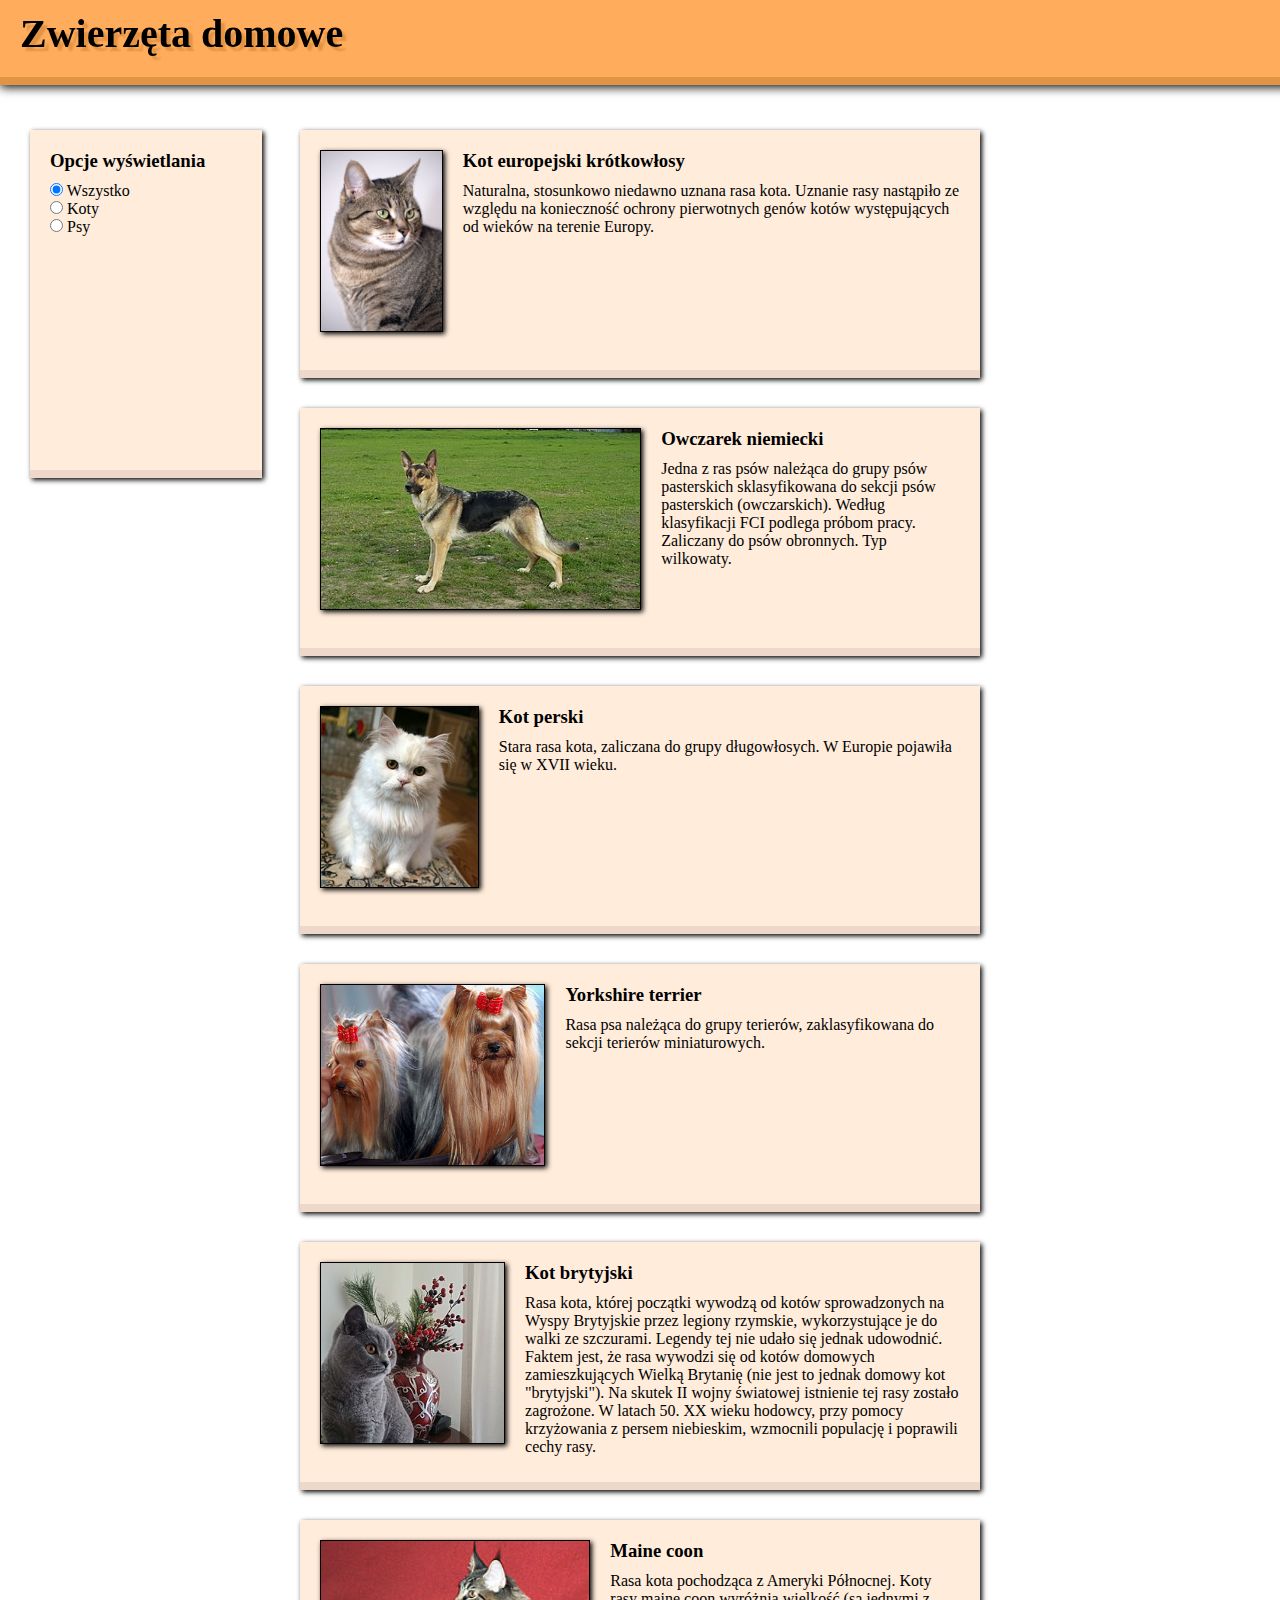
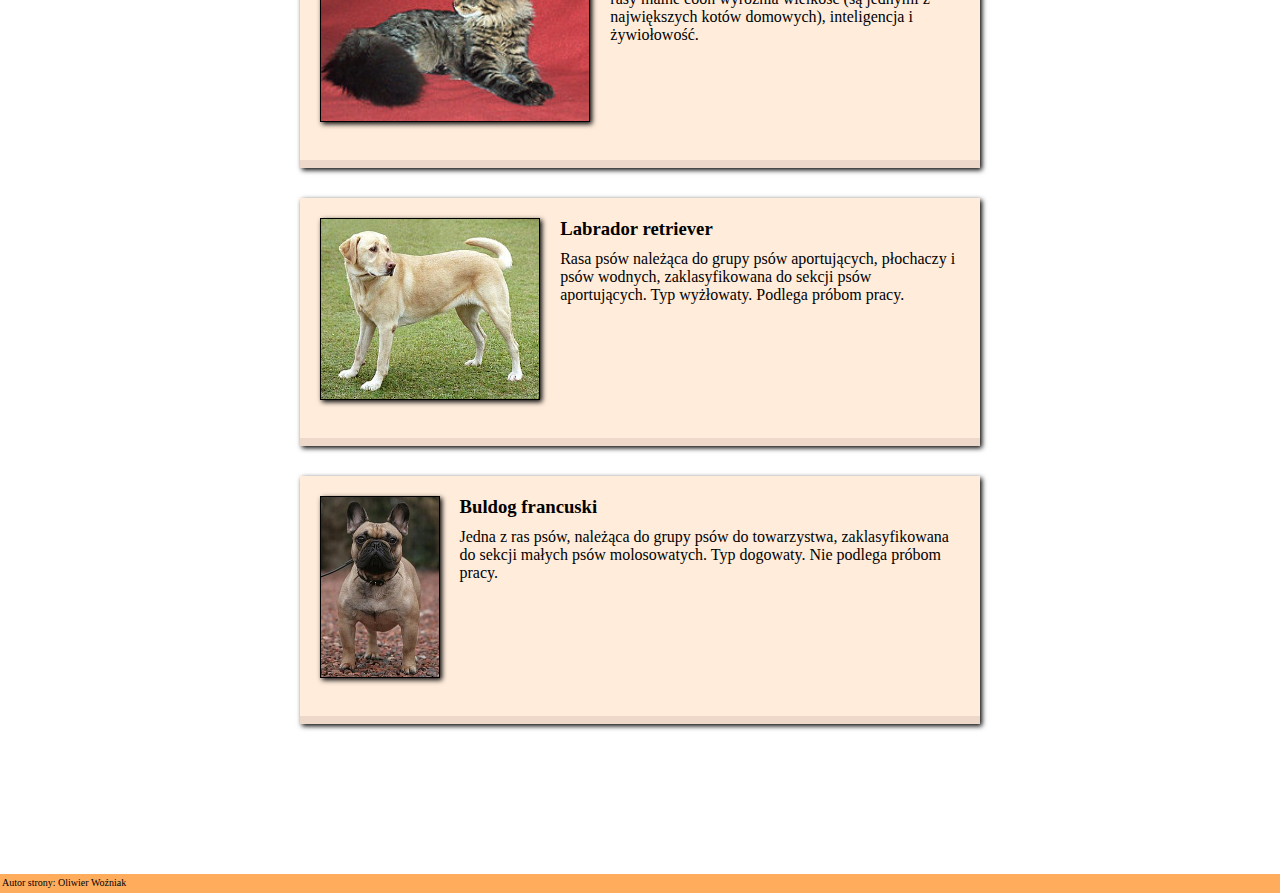
<file: projekt/index.html>
<!DOCTYPE html>
<html>
	<head>
		<title>Zwierzęta domowe</title>
		<link rel = "stylesheet" href = "style.css">

		<script type="text/javascript" src="content.js"></script>
		<script type="text/javascript" src = "script.js"></script>
	</head>
	<body onload = "reload_articles()">
	
		<div id = "banner">Zwierzęta domowe</div>
		
		<div id = "content">

			<div id = "menu_left">
				<h3>Opcje wyświetlania</h3>

				<div id = "radio">
					<input type = "radio" name = "option" id = "wszystko" value = "wszystko" onchange = "reload_articles()" checked></input>
    				<label for = "wszystko">Wszystko</label><br>
					<input type = "radio" name = "option" id = "koty" value = "koty" onchange = "reload_articles()"></input>
    				<label for = "wszystkie">Koty</label><br>
					<input type = "radio" name = "option" id = "psy" value = "psy" onchange = "reload_articles()"></input>
    				<label for = "wszystkie">Psy</label><br>
				</div>
			</div>

			<ul id = "art-list">
				<!--javascript entries-->
			</ul>

		</div>

		<div id = "footer"> Autor strony: Oliwier Woźniak</div>
	</body>
</html>
</file>
<file: projekt/style.css>
* {
	margin: 0;
	padding: 0;
	color: black;
	max-width: 100%;
}

body {
	/*background-image: url('img/bg.png');*/
	background-size: 100px;
}

#content {
	margin-top: 130px;
}

#banner {
	background-color: #ffad5c;
	padding-top: 10px;
	padding-bottom: 20px;
	padding-left: 20px;
	width: 100vw;
	font-size: 40px;
	font-family: Verdana;
	font-weight: bold;
	text-shadow: 4px 4px 2px #e39344;
	border-bottom: 8px solid #e39344;
	box-shadow: 0px 2px 10px;
	position: fixed;
	top: 0px;
	z-index: 1;
}

#art-list {
	list-style-type: none;
}

#art-list li {
	padding: 20px;
	width: 50vw;
	margin: auto;
	margin-top: 30px;
	background-color: #ffecdb;
	border-bottom: 8px solid #edd8ca;
	min-height: calc(20vh + 20px);
	box-shadow: 2px 2px 5px;
}

#art-list li img {
	border: 1px solid black;
	height: 20vh;
	float: left;
	margin-right: 20px;
	margin-bottom: 10px;
	box-shadow: 2px 2px 5px;
}

#art-list li h3 {
	margin-bottom: 10px;
	font-family: Verdana;
}

#menu_left {
	float: left;
	width: 15vw;
	height: 300px;
	background-color: #ffecdb;
	border-bottom: 8px solid #edd8ca;
	margin-left: 30px;
	padding: 20px;
	box-shadow: 2px 2px 5px;
	font-family: Verdana;
}

#menu_left #radio {
	margin-top: 10px;
}

#footer {
	margin-top: 150px;
	background-color: #ffad5c;
	width: 100vw;
	font-size: 10px;
	padding: 3px 0 5px 0;
	font-family: Verdana;
	white-space: pre;
}
</file>
